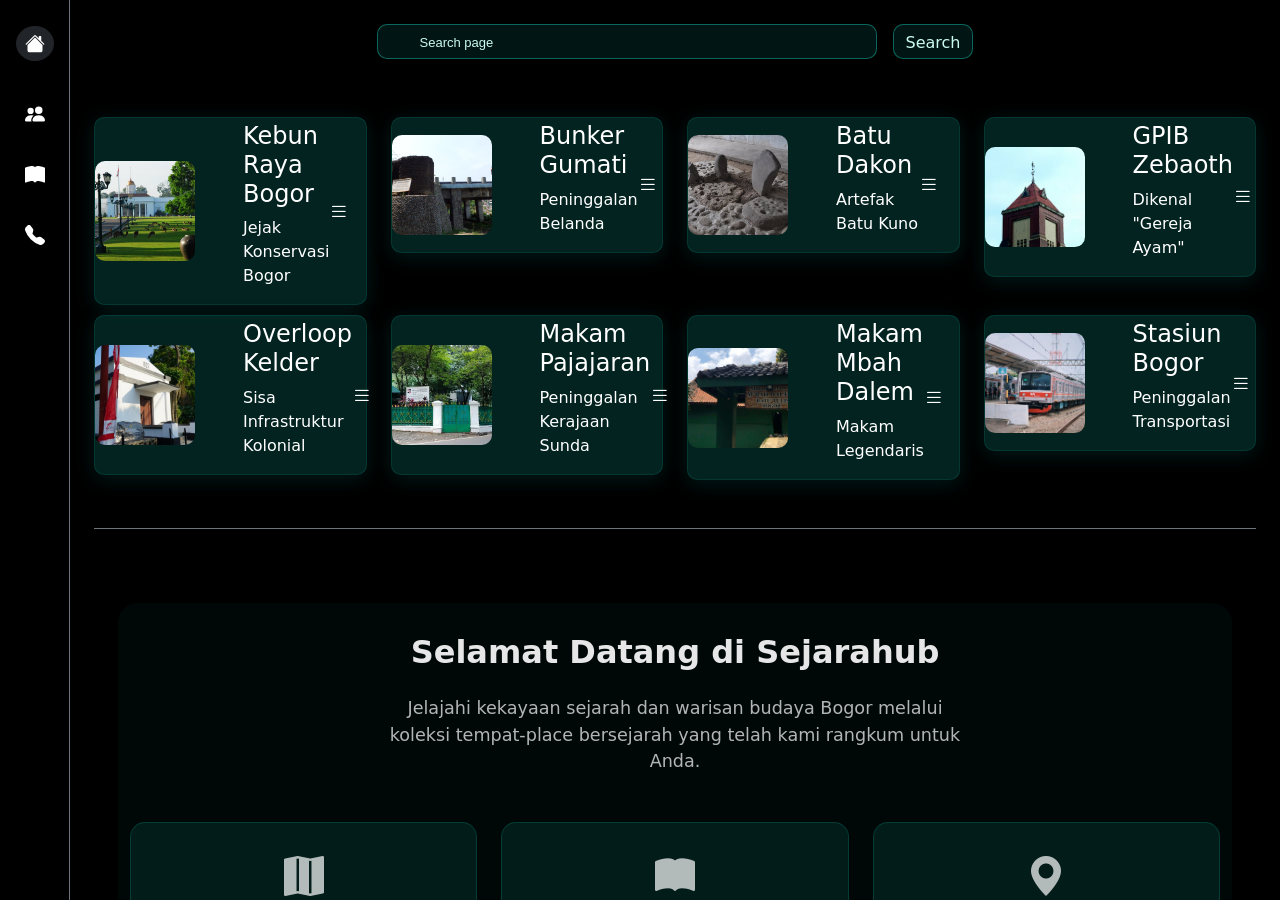
<file: index.html>
<!DOCTYPE html>
<html lang="en">

<head>
    <meta charset="UTF-8">
    <meta name="viewport" content="width=device-width, initial-scale=1.0">
    <title>Sejarahub | Website</title>
    <!-- css index -->
    <link rel="stylesheet" href="/src/style/index.css">
    <!-- css global -->
    <link rel="stylesheet" href="/src/style/global.css">
    <!-- link animate -->
    <link rel="stylesheet" href="https://cdnjs.cloudflare.com/ajax/libs/animate.css/4.1.1/animate.min.css" />

    <!-- favicon -->
    <link rel="icon" type="image/png" href="/src/assets/images/Favicon.png">

    <!-- bootstrap -->
    <link href="https://cdn.jsdelivr.net/npm/bootstrap@5.3.8/dist/css/bootstrap.min.css" rel="stylesheet"
        integrity="sha384-sRIl4kxILFvY47J16cr9ZwB07vP4J8+LH7qKQnuqkuIAvNWLzeN8tE5YBujZqJLB" crossorigin="anonymous">
    <!-- icon bootstrap -->
    <link rel="stylesheet" href="https://cdn.jsdelivr.net/npm/bootstrap-icons@1.11.3/font/bootstrap-icons.min.css">
</head>

<body>
    <!-- value content -->
    <div id="navbar"></div>
    <div id="content"></div>
    <div id="footer"></div>

    <!-- script index -->
    <script src="/src/pages/index.js"></script>

    <!-- script bootstrap -->
    <script src="https://cdn.jsdelivr.net/npm/bootstrap@5.3.8/dist/js/bootstrap.bundle.min.js"
        integrity="sha384-FKyoEForCGlyvwx9Hj09JcYn3nv7wiPVlz7YYwJrWVcXK/BmnVDxM+D2scQbITxI"
        crossorigin="anonymous"></script>
</body>

</html>
</file>
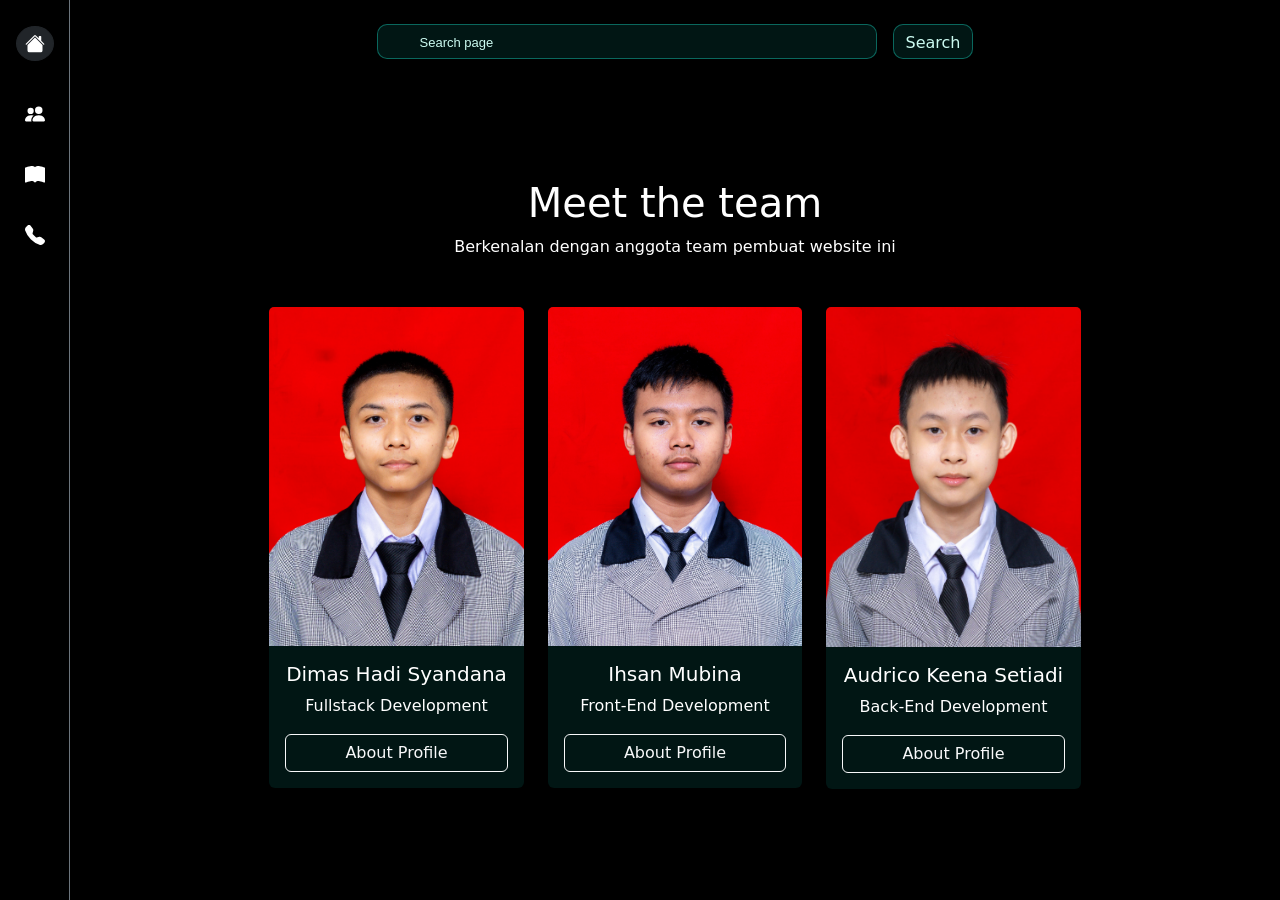
<file: src/pages/structure/about.html>
<!DOCTYPE html>
<html lang="en">

<head>
    <meta charset="UTF-8">
    <meta name="viewport" content="width=device-width, initial-scale=1.0">
    <title>Sejarahub | About Us</title>
    <!-- css about -->
    <link rel="stylesheet" href="/src/style/about.css">
    <!-- css global -->
    <link rel="stylesheet" href="/src/style/global.css">
    <!-- link animate -->
    <link rel="stylesheet" href="https://cdnjs.cloudflare.com/ajax/libs/animate.css/4.1.1/animate.min.css" />

    <!-- favicon -->
    <link rel="icon" type="image/png" href="/src/assets/images/Favicon.png">

    <!-- bootstrap -->
    <link href="https://cdn.jsdelivr.net/npm/bootstrap@5.3.8/dist/css/bootstrap.min.css" rel="stylesheet"
        integrity="sha384-sRIl4kxILFvY47J16cr9ZwB07vP4J8+LH7qKQnuqkuIAvNWLzeN8tE5YBujZqJLB" crossorigin="anonymous">
    <!-- icon bootstrap -->
    <link rel="stylesheet" href="https://cdn.jsdelivr.net/npm/bootstrap-icons@1.11.3/font/bootstrap-icons.min.css">
</head>

<body>
    <!-- value content -->
    <div id="navbar"></div>
    <div id="content"></div>
    <div id="footer"></div>

    <!-- script about -->
    <script src="/src/pages/about.js"></script>

    <!-- script bootstrap -->
    <script src="https://cdn.jsdelivr.net/npm/bootstrap@5.3.8/dist/js/bootstrap.bundle.min.js"
        integrity="sha384-FKyoEForCGlyvwx9Hj09JcYn3nv7wiPVlz7YYwJrWVcXK/BmnVDxM+D2scQbITxI"
        crossorigin="anonymous"></script>
</body>

</html>
</file>
<file: src/style/index.css>
.card {
  background-color: rgba(13, 148, 136, 0.15) !important;
  box-shadow: 0 4px 20px rgba(0, 128, 128, 0.2) !important;
  border: 1px solid rgba(20, 184, 166, 0.2) !important;
  border-radius: 10px !important;
  margin-top: 10px;
  -webkit-border-radius: 10px !important;
  -moz-border-radius: 10px !important;
  -ms-border-radius: 10px !important;
  -o-border-radius: 10px !important;
}

.card:hover {
  background: rgba(13, 148, 136, 0.2) !important;
  border: 1px solid rgba(20, 184, 166, 0.25) !important;
  box-shadow: 0 8px 25px rgba(0, 128, 128, 0.25) !important;
  transition: 0.3s ease-in-out;
}

.card-body {
  background-color: rgba(13, 148, 136, 0.1) !important;
  border-radius: 10px 10px 0 0 !important;
}

.card-title,
.card-text {
  color: #ccfbf1 !important;
}

.card img {
  border-radius: 10px !important;
  -webkit-border-radius: 10px !important;
  -moz-border-radius: 10px !important;
  -ms-border-radius: 10px !important;
  -o-border-radius: 10px !important;
}

@media (max-width: 768px) {
  .card {
    margin-top: 10px !important;
  }

  .card h3 {
    font-size: 14px !important;
  }

  .card img {
    width: 100px;
  }
}

.feature-card {
  background: rgba(13, 148, 136, 0.15) !important;
  border: 1px solid rgba(20, 184, 166, 0.2) !important;
  border-radius: 15px !important;
  transition: all 0.3s ease-in-out !important;
  cursor: default !important;
}

.feature-card:hover {
  transform: translateY(-5px) !important;
  background: rgba(13, 148, 136, 0.2) !important;
  box-shadow: 0 8px 25px rgba(0, 128, 128, 0.25) !important;
  border-color: rgba(20, 184, 166, 0.3) !important;
}

.feature-card i {
  color: rgba(255, 255, 255, 0.7) !important;
}

.feature-card h5 {
  font-weight: 600;
  letter-spacing: 0.5px;
  color: rgba(255, 255, 255, 0.85) !important;
}

.feature-card p {
  color: rgba(255, 255, 255, 0.6) !important;
  font-size: 0.9rem;
  line-height: 1.5;
}

.welcome-section {
  background: rgba(13, 148, 136, 0.05);
  padding: 30px 20px;
  border-radius: 20px;
}

.welcome-section h2 {
  font-size: 2rem;
  font-weight: 700;
  color: rgba(255, 255, 255, 0.9) !important;
}

.welcome-section > p {
  color: rgba(255, 255, 255, 0.7) !important;
  font-size: 1.1rem;
  max-width: 600px;
  margin: 0 auto;
}

.detail-section {
  animation: muncul 0.5s ease-out;
}

@keyframes muncul {
  from {
    opacity: 0;
    transform: translateY(20px);
  }
  to {
    opacity: 1;
    transform: translateY(0);
  }
}

.peta-container {
  border-radius: 15px;
  overflow: hidden;
  box-shadow: 0 8px 30px rgba(0, 0, 0, 0.3);
  border: 2px solid rgba(20, 184, 166, 0.3);
}

.peta-container:hover {
  transform: translateY(-3px);
  box-shadow: 0 8px 30px rgba(0, 128, 128, 0.25);
  border-color: rgba(20, 184, 166, 0.35);
  transition: 0.3s ease-in-out;
}

.deskripsi-texto {
  font-size: 1.05rem;
  line-height: 1.8;
  color: rgba(255, 255, 255, 0.9) !important;
  text-align: justify;
}

.info-kartu {
  background: rgba(13, 148, 136, 0.2) !important;
  border: 1px solid rgba(20, 184, 166, 0.25) !important;
  border-radius: 12px !important;
  height: 100%;
  transition: all 0.3s ease;
}

.info-kartu:hover {
  transform: translateY(-3px);
  box-shadow: 0 8px 25px rgba(0, 128, 128, 0.25);
  border-color: rgba(20, 184, 166, 0.35);
}

.info-kartu .card-body {
  background: transparent !important;
  padding: 1.25rem !important;
}

.info-kartu .card-title {
  font-size: 1rem;
  font-weight: 600;
  color: rgba(255, 255, 255, 0.85) !important;
  margin-bottom: 0.75rem;
  border-bottom: 1px solid rgba(48, 66, 64, 0.2);
  padding-bottom: 0.5rem;
  display: inline-block;
}

.info-kartu .card-text {
  font-size: 0.9rem;
  line-height: 1.6;
  color: rgba(255, 255, 255, 0.75) !important;
}

.info-kartu code {
  background: rgba(0, 0, 0, 0.3);
  padding: 2px 8px;
  border-radius: 4px;
  color: rgba(255, 255, 255, 0.85);
  font-size: 0.85rem;
}

.bagian-judul {
  font-size: 1.5rem;
  font-weight: 700;
  color: rgba(255, 255, 255, 0.9) !important;
  margin-bottom: 1rem;
  position: relative;
  padding-left: 1rem;
}

.bagian-judul::before {
  content: "";
  position: absolute;
  left: 0;
  top: 50%;
  transform: translateY(-50%);
  width: 4px;
  height: 70%;
  background: rgba(20, 184, 166, 0.6);
  border-radius: 2px;
}

.pemisah-garis {
  border-color: rgba(20, 184, 166, 0.4) !important;
  margin: 2rem 0;
}

.tombol-info {
  margin-top: 20px !important;
  background: rgba(20, 184, 166, 0.3);
  color: rgba(255, 255, 255, 0.85) !important;
  text-decoration: none;
  padding: 8px 16px;
  border-radius: 8px;
  display: inline-block;
  margin-top: 1rem;
  transition: all 0.3s ease;
  font-weight: 500;
  border: 1px solid rgba(20, 184, 166, 0.2);
}

.tombol-info:hover {
  background: rgba(20, 184, 166, 0.4);
  color: white !important;
  transform: translateY(-2px);
  border-color: rgba(20, 184, 166, 0.3);
}
</file>
<file: src/style/global.css>
body {
  margin: 0;
  scroll-behavior: smooth;
  background-color: #000000 !important;
  color: #f0fdfa !important;
}

.searchPage input {
  border: 0.5px solid rgba(20, 184, 166, 0.5) !important;
  height: 35px;
  border-radius: 10px;
  width: 500px;
  border: none;
  background-color: rgba(13, 148, 136, 0.15);
}

.searchPage input::placeholder {
  padding-left: 40px;
  font-family: "Segoe UI", Tahoma, Geneva, Verdana, sans-serif;
  font-size: 13px;
  color: #ccfbf1 !important;
}

.searchPage input:not(:placeholder-shown) {
  color: #ccfbf1 !important;
  padding-left: 30px;
}

.btn-search {
  background-color: rgba(13, 148, 136, 0.15) !important;
  border: 0.5px solid rgba(20, 184, 166, 0.5) !important;
  color: #ccfbf1 !important;
}

.btn-search:hover {
    background-color: rgba(20, 184, 166, 0.5) !important;
}

section {
  background: transparent;
  height: 100%;
  width: 100% !important;
  padding: 30px 10px;
}
</file>
<file: src/style/about.css>
.card {
  background-color: rgba(13, 148, 136, 0.15) !important;
  color: white !important;
  border: none !important;
}

.card:hover {
  background: rgba(13, 148, 136, 0.15) !important;
  box-shadow: 0 24px 80px rgba(0, 128, 128, 0.25) !important;
  transition: 0.3s ease-in-out;
}
</file>
